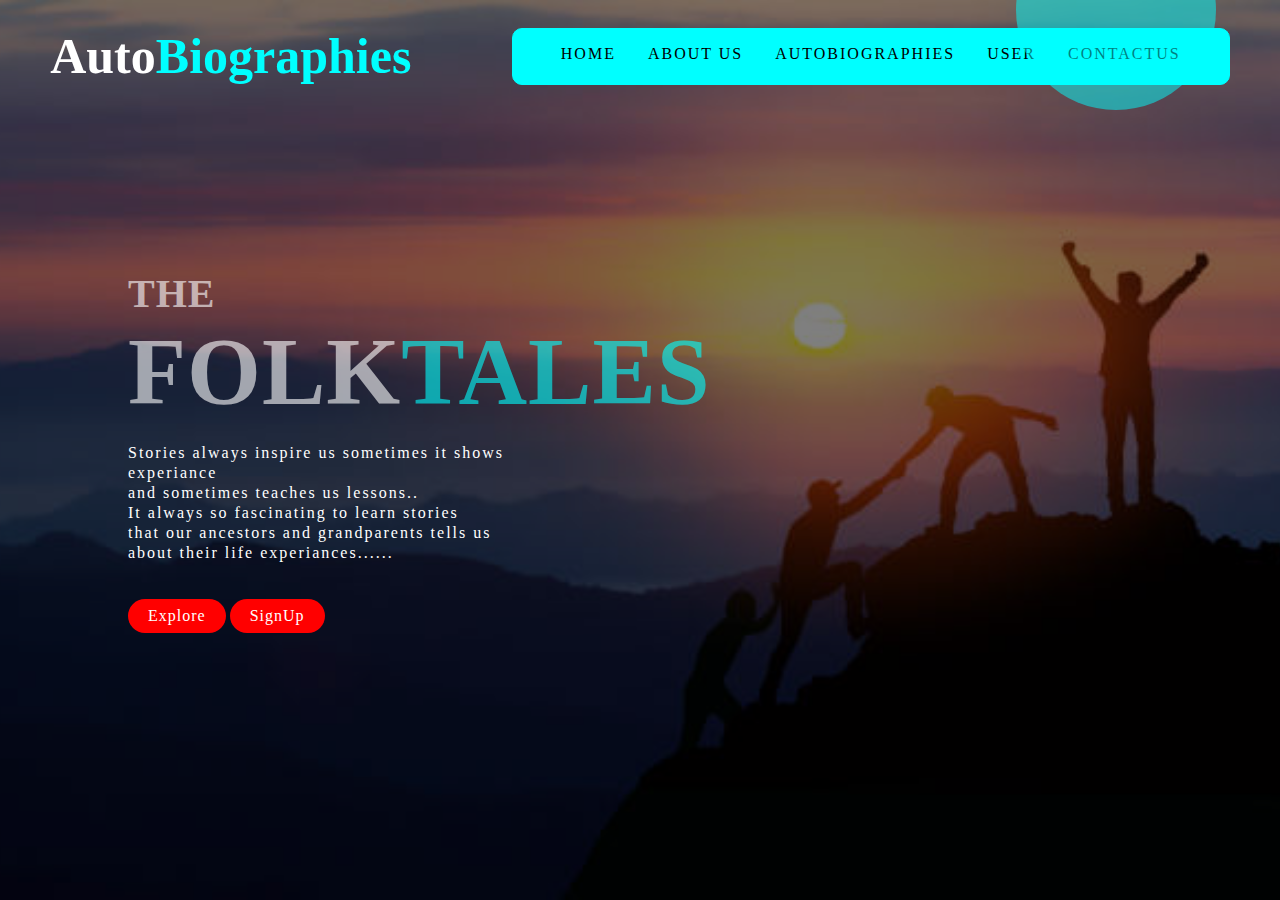
<file: index.html>
<!DOCTYPE html>
<html lang="en">
  <head>
    <meta charset="UTF-8" />
    <meta http-equiv="X-UA-Compatible" content="IE=edge" />
    <meta name="viewport" content="width=device-width, initial-scale=1.0" />
    <title>Welcome</title>
    <link rel="stylesheet" href="./style2.css" />
  </head>
  <body>
    <header>
      <div class="headBox">
        <div class="landing-home">
          <div class="header-bar">
            <div class="logo">
              Auto<span class="second-color">Biographies</span>
            </div>
            <nav>
              <a href="./message.html" ><li>Home</li></a>
              <a href="./message.html" ><li>About Us</li></a>
              <a href="./message.html" ><li>Autobiographies</li></a>
              <a href="./message.html"><li>User</li></a>
              <a href="./message.html"><li>ContactUs</li></a>
            </nav>
          </div>
          <div class="intro">
            <h3>The</h3>
            <!-- <h1>Wild</h1> -->
            <h1>Folk<span class="second-color">tales</span></h1>
            <p>
              Stories always inspire us sometimes it shows experiance<br>
              and sometimes teaches us lessons..<br>
              It always so fascinating to learn stories <br>
              that our ancestors and grandparents tells us<br>
              about their life experiances......
            </p>
            <a href="./message.html"   target="_blank">Explore</a>
            <a href="./signup.html" target="_blank">SignUp</a>
          </div>
        </div>
      </div>
    </header>
  </body>
</html>
</file>
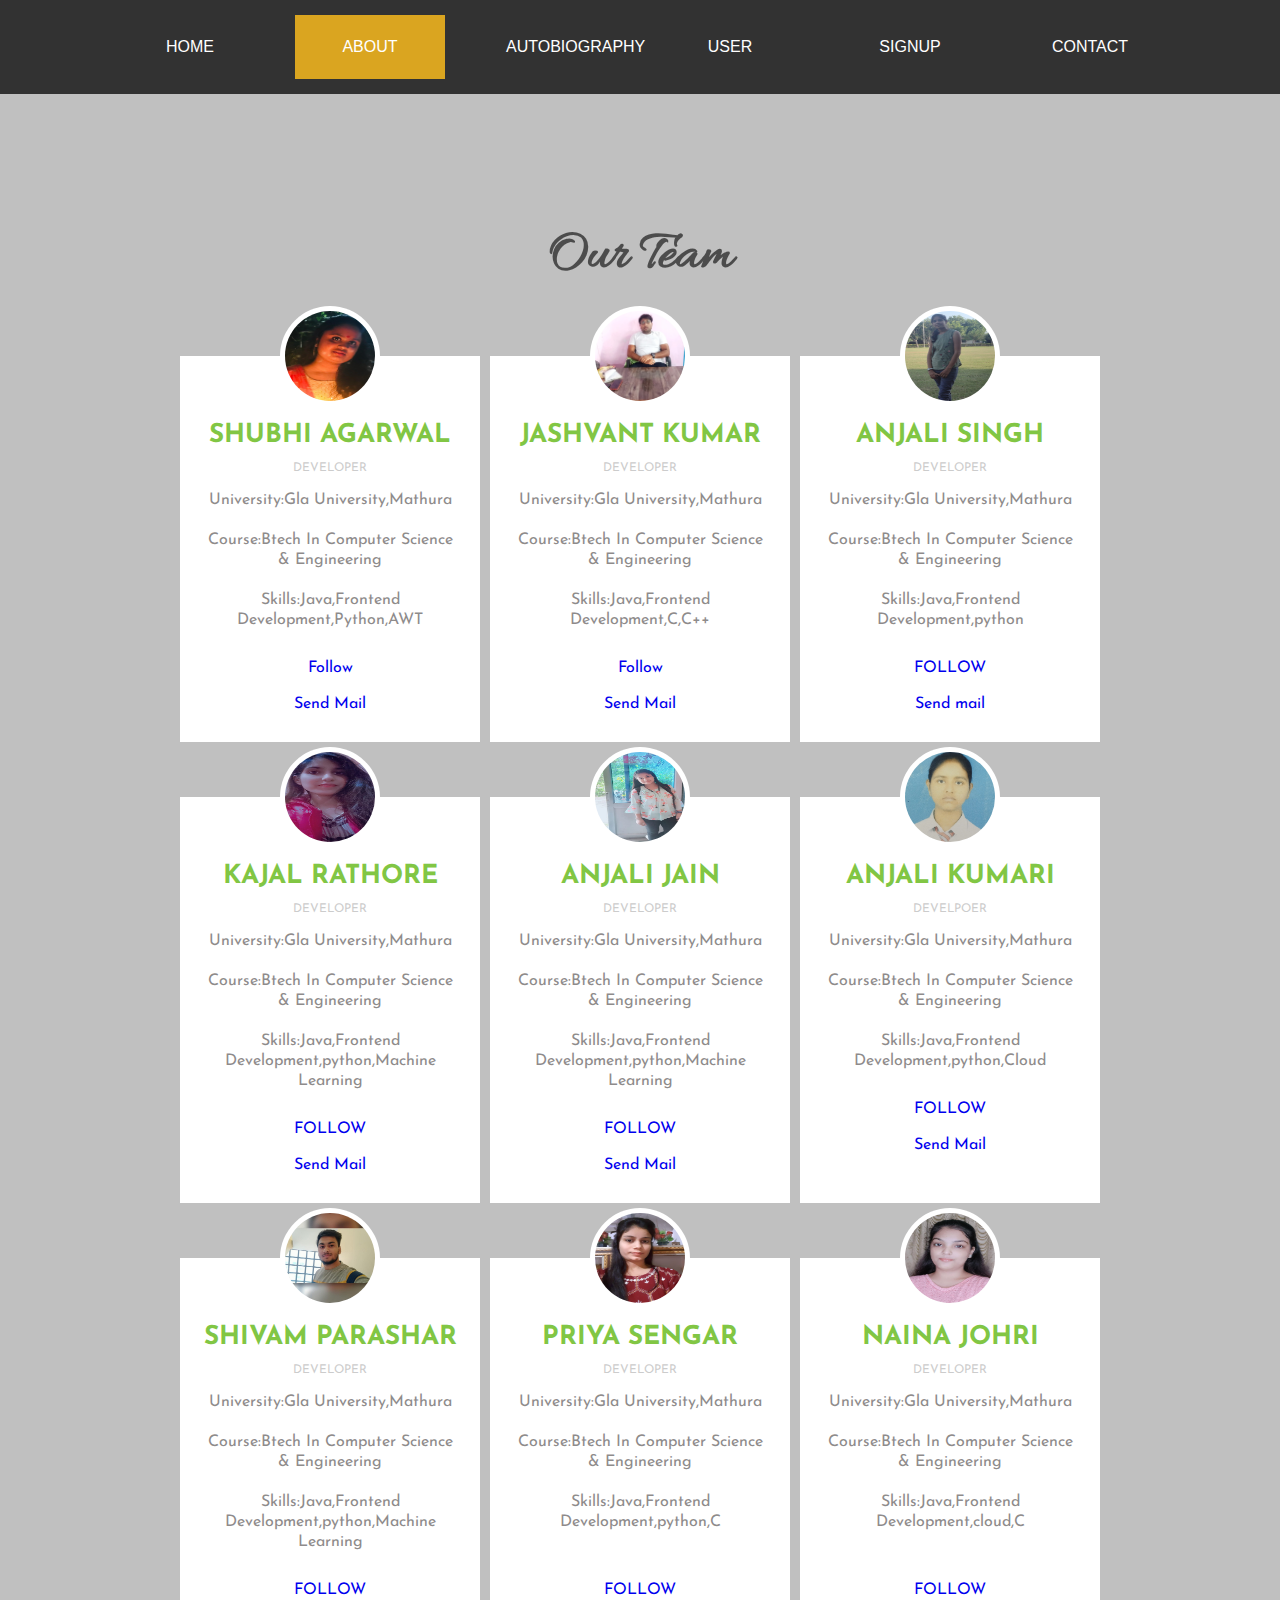
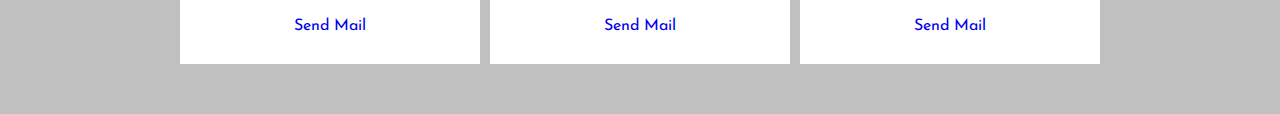
<file: about.html>
<!DOCTYPE html>
<html lang="en">
<head>
	<meta charset="UTF-8">
	<title>Our Team Section</title>
	<link rel="stylesheet" href="./styles.css">
  <link rel="shortcut icon" href="https://image.shutterstock.com/image-vector/autobiography-dark-emblem-retro-vector-600w-1431275924.jpg" type="image/x-icon" />

</head>
<body>
  <div class="menu">
    <ul>
        <li><a href="./home.html"> Home</a></li>
        <li  class="active"><a href="./about.html">About</a></li>
        <li><a href="./project.html">Autobiography</a></li>
        <li><a href="./userstory.html">User</a></li>
        <li><a href="./signup.html">SignUp</a></li>
        <li><a href="./contact.html">Contact</a></li>
    </ul>
</div>


<div class="wrapper">
  <h1>Our Team</h1>
    <div class="team">
    <div class="team_member">
      <div class="team_img">
        <img src="./shubhi.jpg" alt="Team_image">
       
      </div>
      <h3>SHUBHI AGARWAL</h3>
      <p class="role">DEVELOPER</p>
      <p>University:Gla University,Mathura<br><br>
        Course:Btech In Computer Science & Engineering<br><br>
        Skills:Java,Frontend Development,Python,AWT<br>
        <br><a href="https://www.linkedin.com/in/shubhi-agarwal-666a87208/">Follow</a><br>
        <a href="mailto:shubi.agarwal_cs20@gla.ac.in">Send Mail

        </a></p>
    </div>
    <div class="team_member">
      <div class="team_img">
        <img src="./jashwant.jpg" alt="Team_image">
      </div>
      <h3>JASHVANT KUMAR</h3>
      <p class="role">Developer</p>
      <p>
        University:Gla University,Mathura<br><br>
        Course:Btech In Computer Science & Engineering<br><br>
        Skills:Java,Frontend Development,C,C++<br>
        <br><a href="https://www.linkedin.com/in/jashvantsingh">Follow</a><br>
        <a href="mailto:jashvantk43@gmail.com">Send Mail

        </a><br>
        </p>
    </div>
    <div class="team_member">
      <div class="team_img">
        <img src="./anjalisingh.jpg" alt="Team_image">
      </div>
      <h3>ANJALI SINGH</h3>
      <p class="role">DEVELOPER</p>
      <p>
        University:Gla University,Mathura<br><br>
        Course:Btech In Computer Science & Engineering<br><br>
        Skills:Java,Frontend Development,python<br>
        <br><a href="https://www.linkedin.com/in/anjali-singh-5aab34244/">FOLLOW</a><br><a href="mailto:anjali.singh_cs20@gla.ac.in">Send mail</a></p>
    </div>
  </div>
  <div class="team">
    <div class="team_member">
      <div class="team_img">
        <img src="./kajal.jpg" alt="Team_image">
      </div>
      <h3>KAJAL RATHORE</h3>
      <p class="role">Developer</p>
      <p>
        University:Gla University,Mathura<br><br>
        Course:Btech In Computer Science & Engineering<br><br>
        Skills:Java,Frontend Development,python,Machine Learning<br>
        <br><a href="mailto:jashvantk43@gmail.com">FOLLOW</a><br><a href="mailto:kajal.rathore_cs20@gla.ac.in">Send Mail</a></p></div>
    <div class="team_member">
      <div class="team_img">
        <img src="./anjaliJain.jpg" alt="Team_image">
      </div>
      <h3>ANJALI JAIN</h3>
      <p class="role">Developer</p>
      <p>
        University:Gla University,Mathura<br><br>
        Course:Btech In Computer Science & Engineering<br><br>
        Skills:Java,Frontend Development,python,Machine Learning<br>
        <br><a href="https://www.linkedin.com/in/anjali-jain-7673a3227">FOLLOW</a><br><a href="mailto:anjali.jain_cs20@gla.ac.in">Send Mail</a></p>
    </div>
    <div class="team_member">
      <div class="team_img">
        <img src="./anjalikumari.jpg" alt="Team_image">
      </div>
          
      
      <h3>ANJALI KUMARI</h3>
      <p class="role">DEVELPOER</p>
      <p>University:Gla University,Mathura<br><br>
        Course:Btech In Computer Science & Engineering<br><br>
        Skills:Java,Frontend Development,python,Cloud<br>

        <br><a href="https://www.linkedin.com/in/anjali-k-31917319a/">FOLLOW </a><br><a href="mailto:anjali.kumari_cs20@gla.ac.in">Send Mail</a></p>
    </div>
    <div>
      <div class="team2">
          <div class="team_member">
      <div class="team_img">
        <img src="./shivam.jpg" alt="Team_image">
  
      </div>
      <h3>SHIVAM PARASHAR</h3>
      <p class="role">DEVELOPER</p>
      <p>University:Gla University,Mathura<br><br>
        Course:Btech In Computer Science & Engineering<br><br>
        Skills:Java,Frontend Development,python,Machine Learning<br>

        <br><a href="https://www.linkedin.com/in/shivam-parashar-7109a2217">FOLLOW</a><br><a href="mailto:shivam.parashar_cs20@gla.ac.in">Send Mail</a></p>
    </div>
    <div class="team_member">
      <div class="team_img">
        <img src="./priya.jpg" alt="Team_image">
      </div>
    
      <h3>PRIYA SENGAR</h3>
      <p class="role">Developer</p>
      <p>
        University:Gla University,Mathura<br><br>
        Course:Btech In Computer Science & Engineering<br><br>
        Skills:Java,Frontend Development,python,C<br><br>
        <br><a href="https://www.linkedin.com/in/priya-singh-061589227">FOLLOW</a><br><a href="mailto:priya.sengar_cs21@gla.ac.in">Send Mail</a></p>
    </div>
    <div class="team_member">
      <div class="team_img">
        <img src="./naina.jpg" alt="Team_image">
      </div>
      <h3>NAINA JOHRI</h3>
      <p class="role">Developer</p>
      <p> University:Gla University,Mathura<br><br>
        Course:Btech In Computer Science & Engineering<br><br>
        Skills:Java,Frontend Development,cloud,C<br><br>

        <br><a href="https://www.linkedin.com/in/naina-johri-83a2b6225/">FOLLOW</a><br><a href="mailto:naina.johri_cs20@gla.ac.in">Send Mail</a></p> 
  </div>
</div>	
</body>
<html>
</file>
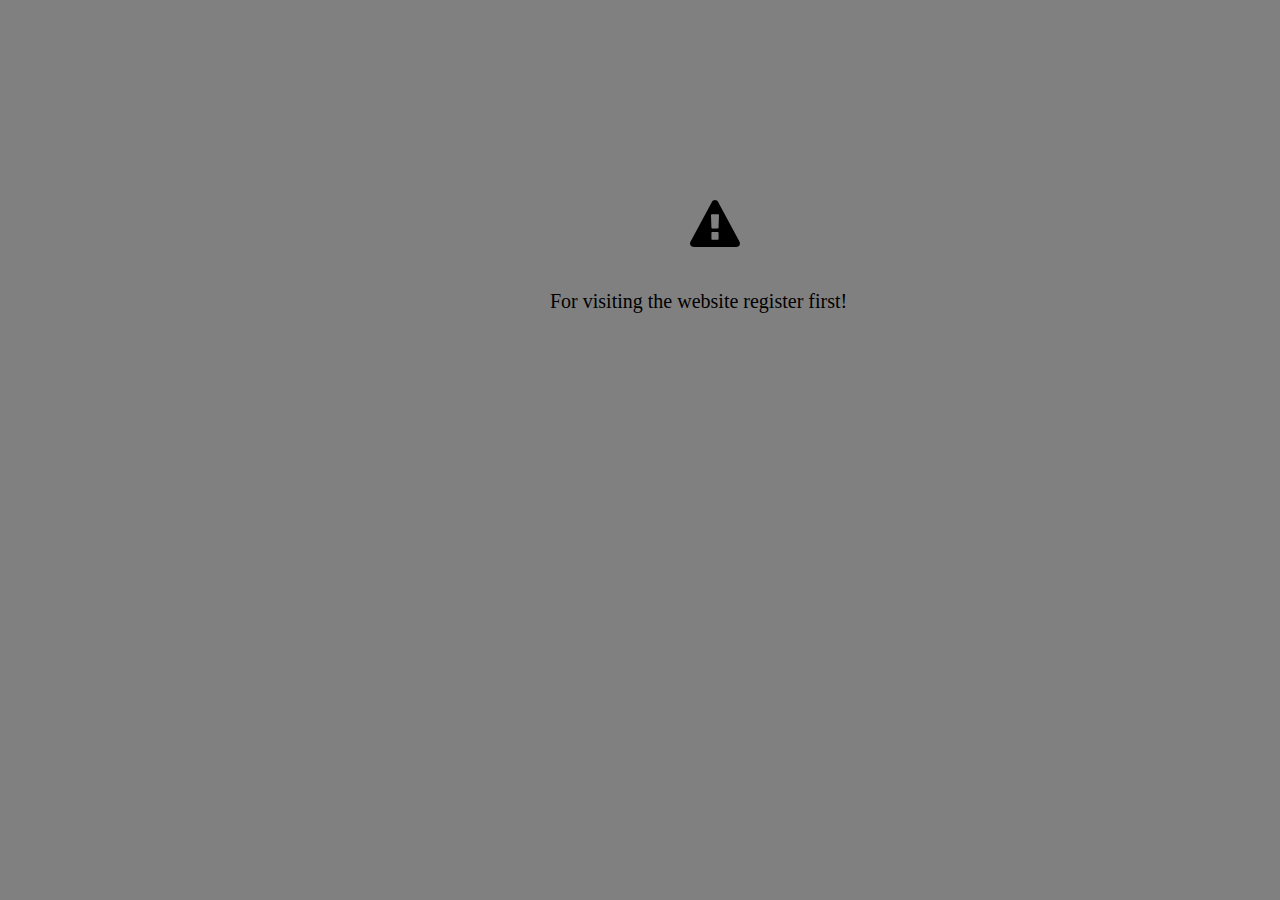
<file: message.html>
<!DOCTYPE html>
<html lang="en">
<head>
    <meta charset="UTF-8">
    <meta http-equiv="X-UA-Compatible" content="IE=edge">
    <meta name="viewport" content="width=device-width, initial-scale=1.0">
    <title>Message</title>
    <link rel="stylesheet" href="https://cdnjs.cloudflare.com/ajax/libs/font-awesome/4.7.0/css/font-awesome.css">
    <style>
        *{
            margin: 0;
            padding: 0;
            box-sizing: border-box;
        }
        body{
            background-color: grey;
        }
        p{
            
            margin-left: 550px;
        }
        
        .fa-exclamation-triangle{
            margin-left: 690px;
            margin-top: 200px;
            margin-bottom: 40px;
            font-size: 50px;
        }
        
        .container p{
            font-size: 20px;
            font-family: cursive;

        }

    </style>
</head>
<body>
    <div class="container">
        <i class="fa fa-exclamation-triangle" aria-hidden="true"></i>

        <p>For visiting the website register first!</p>
        <br><br>
        
    </div>
</body>
</html>
</file>
<file: style2.css>
*{
    margin: 0;
    padding: 0;
    box-sizing: border-box;
}
:root{
    --primary-color:black;
    --secondary-color:aqua;
    --third-color:white;
}
.second-color{
    color: var(--secondary-color);

}
header{
    background: url(./pic1.jpg);
    background-size: cover;
    background-repeat: no-repeat;
    background-position: center;
    height: 100vh;
    position: relative;
    overflow: hidden;
}
header::before{
    content: "";
    width: 100%;
    height: 100%;
    position: absolute;
    background: var(--primary-color);
    opacity: .5;

}
header::after{
    content: "";
    width: 200px;
    height: 200px;
    position: absolute;
    top: -10%;
    right: 5%;
    background: var(--secondary-color);
    opacity: .5;
    border-radius: 50%;
    transition: .3s linear;
}
.headBox{
    height: 100%;
    border-radius: 10px;

}
.landing-home{
    position: absolute;
    z-index: 9999 important;
    width: 100%;
    height: 100%;
}
.header-bar{
    display: flex;
    justify-content: space-around;
    align-items: center;
    height: 80px;
    margin-top: 1rem;
}
.logo{
    color: var(--third-color);
    font-size: 50px;
    font-weight: bold;
}
nav{
    display: flex;
    border: 1px solid var(--secondary-color);
    background: var(--secondary-color);
    padding: 0 2rem;
    border-radius: 10px;
}
nav a{
    color: var(--primary-color);
    text-decoration: none;
    font-size: 16px;
    text-transform: uppercase;
    margin: 1rem;
    cursor: pointer;
    transition: .3s;
}
nav a li{
    list-style: none;
    position: relative;
    padding-bottom: 5px;
    transition: .3s;
    letter-spacing: 2px;
}
nav a li::before{
    content: "";
    position: absolute;
    bottom: 0;
    left: 0;
    width: 10%;
    border-bottom: 2px solid transparent;
    transition: .3s;
}
nav a li:hover::before{
    width: 100%;
    border-bottom: 2px solid var(--primary-color);
}
.intro{
    color: var(--third-color);
    position: absolute;
    left: 8rem;
    top: 30%;
    width: 30%;

}
.intro::before{
    content: "";
    position: absolute;
    width: 250px;
    height: 250px;
    bottom: -2rem;
    left: -5rem;
    border-radius: 50%;
    background: var(--primary-color);
    z-index: -1;
}
.intro h3{
    font-size: 40px;
    color: var(--third-color);
    opacity: .6;
    font-family: serif;
    letter-spacing: 1px;
    font-weight: bolder;
    text-transform: uppercase;
}
.intro h1{
    text-transform: uppercase;
    font-size: 95px;
    color: var(--third-color);
    opacity: .6;
    font-family: serif;
    letter-spacing: 1px;
    font-weight: bold;
}
.intro p{
    color: var(--third-color);
    font-size: 16px;
    padding: 1rem 0;
    line-height: 20px;
    letter-spacing: 2px;
}
.intro a{
    display: inline-block;
    margin-top: 20px;
    padding: 8px 20px;
    background:red;
    color: #fff;
    border-radius: 40px;
    font-weight: 500;
    letter-spacing: 1px;
    text-decoration: none;

}
.intro a:hover{
    background: blue;
    transition: .3s;
}
</file>
<file: styles.css>
@import url('https://fonts.googleapis.com/css?family=Allura|Josefin+Sans');

*{
  margin: 0;
  padding: 0;
  box-sizing: border-box;
}

body{
/* background:rgba(0,0,0) linear-gradient(to right,rgb(195,20,50),rgb(36,11,54)); */
background: silver;

  font-family: 'Josefin Sans', sans-serif;
}

.wrapper{
  margin-top: 10%;
}
.team{
  display: flex;
  justify-content: center;
  width: auto;
  text-align: center;
  flex-wrap: wrap;
}
.team1{
  display: flex;
  justify-content: center;
  width: auto;
  text-align: center;
  flex-wrap: wrap;
}
.team2{
  display: flex;
  justify-content: center;
  width: auto;
  text-align: center;
  flex-wrap: wrap;
}



.wrapper h1{
 
 opacity:.6;
  
 font-family: 'Allura', cursive;
  font-size: 55px;
  margin-bottom: 60px;
  text-align: center;
}


.team .team_member{
  background: #fff;
  margin: 5px;
  margin-bottom: 50px;
  width: 300px;
  padding: 20px;
  line-height: 20px;
  color: #8e8b8b;  
  position: relative;
}

.team .team_member h3{
  color: #81c644;
  font-size: 26px;
  margin-top: 50px;
}

.team .team_member p.role{
  color: #ccc;
  margin: 12px 0;
  font-size: 12px;
  text-transform: uppercase;
}
.menu{
  background: rgb(50, 50, 50);
  text-align: center;
}
.menu ul{
  list-style: none;
  display: inline-flex;
}
.menu ul li{
  width: 150px;
  margin: 15px;
  padding: 15px;
}
.menu ul li a{
  text-decoration: none;
  text-transform: uppercase;
  color: white;
  font-family: Arial, Helvetica, sans-serif;
}
.fa{
  margin-right: 5px;

}
.menu ul li:hover,.active{
  background-color: goldenrod;
  width: max-content;

}
.dropdown1{
  display: none;
}
.menu ul li:hover .dropdown1{
  display: block;
  position: absolute;
  background: rgb(50, 50, 50);
  margin-top: 15px;
  margin-left: -30px;
}
.menu ul li:hover .dropdown1 ul{
  display: block;

}
.menu ul li:hover .dropdown1 ul li{
  background: transparent;
  border-bottom: 1px solid goldenrod;
  width: 150px;

}
.menu ul li:hover .dropdown1 ul li a:hover{
  color: goldenrod;
}
.dropdown2{
  display: none;
}
.select:hover .dropdown2{
  display: block;
  position: absolute;
  background-color: rgb(50, 50, 50);
  margin-left: 130px;
  margin-top: -50px;
}
.fa-plus{
  color: white;
  float: right;
}


.team .team_member .team_img{
  position: absolute;
  top: -50px;
  left: 50%;
  transform: translateX(-50%);
  width: 100px;
  height: 100px;
  border-radius: 50%;
  background: #fff;
}

.team .team_member .team_img img
{
  
  width: 100px;
  height: 100px;
  padding: 5px;
  adjust:auto;
  border-radius:50%;
}
a {
  text-decoration:none;
  display:inline-block;
  padding:8px 16px;
}
a:hover 
{
  background-color:#add;
  color:black;
}
</file>
